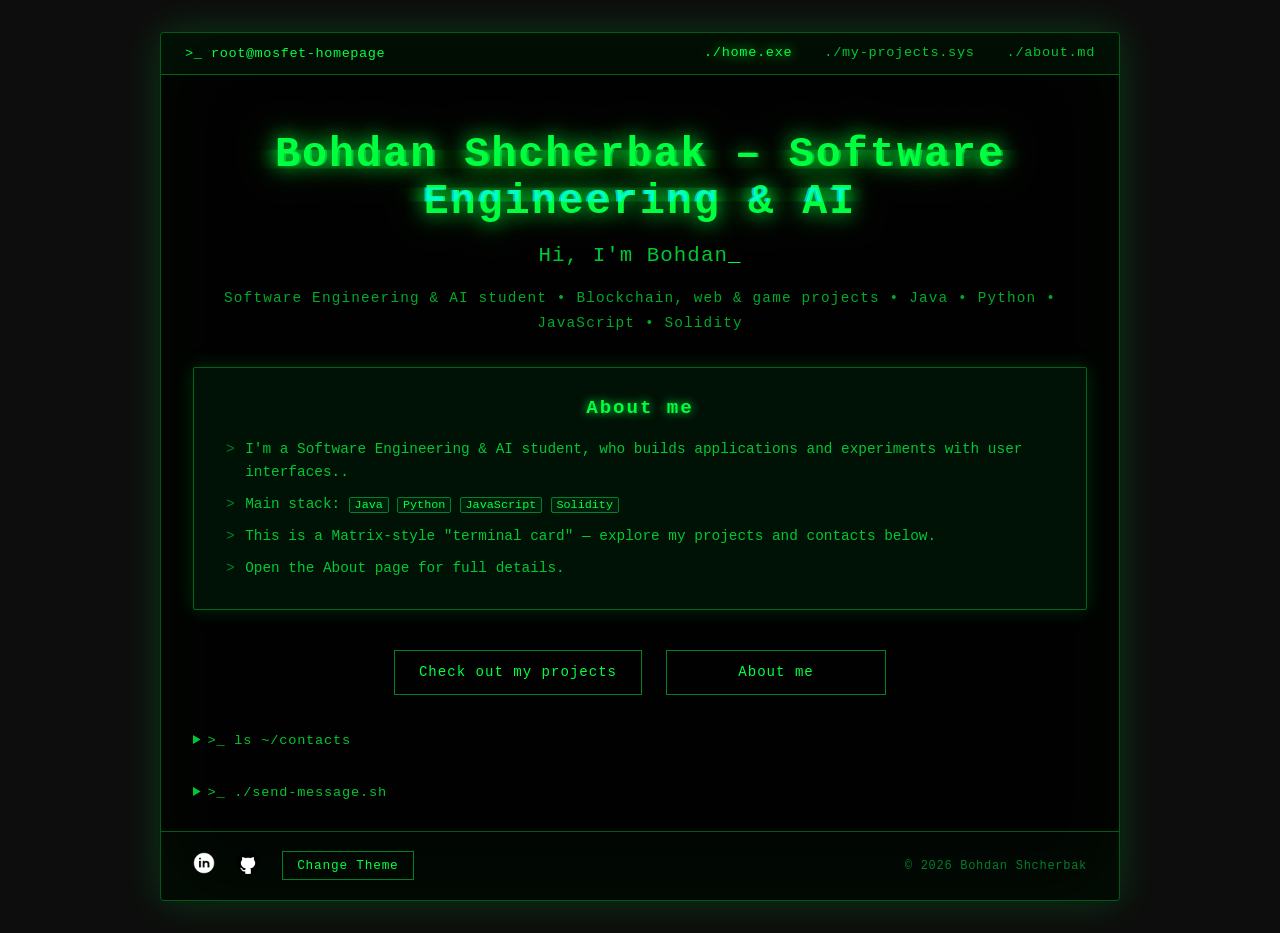
<file: index.html>
<!DOCTYPE html>
<html lang="en">
<head>
  <meta charset="UTF-8"/>
  <meta name="viewport" content="width=device-width, initial-scale=1.0"/>

  <!-- SEO meta tags -->
  <meta name="description" content="Bohdan Shcherbak – Software Engineering and AI student. Portfolio of web development, blockchain, and game projects. Built with JavaScript, Solidity, Java, Python, C#." />
  <meta name="keywords" content="Bohdan Shcherbak, software engineer, AI student, web developer portfolio, JavaScript developer, Solidity blockchain, Java Python C#, frontend developer Ukraine" />
  <meta name="author" content="Bohdan Shcherbak" />

  <!-- Open Graph (for social media) -->
  <meta property="og:type" content="website" />
  <meta property="og:url" content="https://bshch-seidhe.github.io/visit-card-portfolio-website/" />
  <meta property="og:title" content="Bohdan Shcherbak – Software Engineering & AI Portfolio" />
  <meta property="og:description" content="Portfolio of Bohdan Shcherbak – Software Engineering & AI student building blockchain apps, games and web interfaces." />

  <title>Home | Bohdan Shcherbak</title>

  <link rel="icon" href="favicon.ico" sizes="any">
  <link rel="icon" type="image/png" sizes="32x32" href="favicons/favicon-32x32.png">
  <link rel="icon" type="image/png" sizes="16x16" href="favicons/favicon-16x16.png">
  <link rel="apple-touch-icon" sizes="180x180" href="favicons/apple-touch-icon.png">

  <link rel="stylesheet" href="styles/style.css"/>
</head>
<body>

  <!-- Matrix rain canvas -->
  <canvas id="matrix-rain" aria-hidden="true"></canvas>

  <div class="terminal-window">

    <!-- Title bar -->
    <header class="title-bar">
      <span class="prompt">&gt;_ root@mosfet-homepage</span>
      <button class="hamburger" id="nav-toggle" aria-label="Toggle navigation" aria-expanded="false">
        <span></span><span></span><span></span>
      </button>
      <nav id="main-nav" aria-label="Main navigation">
        <a href="index.html" class="active">./home.exe</a>
        <a href="my-projects.html">./my-projects.sys</a>
        <a href="about.html">./about.md</a>
      </nav>
    </header>

    <main>

      <!-- Hero -->
      <section id="hero" class="hero">
        
        <h1 class="glitch" data-text="Bohdan Shcherbak – Software Engineering & AI">Bohdan Shcherbak – Software Engineering &amp; AI</h1>
        <p id="subtext">Hi, I'm <strong>Bohdan Shcherbak</strong>, a Software Engineering &amp; AI student — this is my portfolio where you can discover my work</p>
        <p class="subtitle">
          Software Engineering &amp; AI student &bull;
          Blockchain, web &amp; game projects &bull;
          Java &bull; Python &bull; JavaScript &bull; Solidity
        </p>
      </section>

      <!-- About card -->
      <section id="about-card" class="card">
        <h2>About me</h2>
        <ul class="card-list">
          <li>I'm a Software Engineering &amp; AI student, who builds applications and experiments with user interfaces..</li>
          <li>Main stack:
            <span class="tag">Java</span>
            <span class="tag">Python</span>
            <span class="tag">JavaScript</span>
            <span class="tag">Solidity</span>
          </li>
          <li>This is a Matrix-style "terminal card" — explore my projects and contacts below.</li>
          <li>Open the About page for full details.</li>
        </ul>
      </section>

      <!-- CTA buttons -->
      <section class="cta-row">
        <a href="my-projects.html" class="cta-btn">Check out my projects</a>
        <a href="about.html" class="cta-btn">About me</a>
      </section>

      <!-- Contacts table -->
      <section class="contacts-section" aria-label="Contact links">
        <details>
          <summary>&gt;_ ls ~/contacts</summary>
          <table class="contacts-table">
            <thead>
              <tr>
                <th scope="col">Platform</th>
                <th scope="col">Link</th>
              </tr>
            </thead>
            <tbody>
              <tr>
                <td>LinkedIn</td>
                <td><a href="https://www.linkedin.com/in/bshcherbak" target="_blank" rel="noopener noreferrer">linkedin.com/in/bshcherbak</a></td>
              </tr>
              <tr>
                <td>GitHub</td>
                <td><a href="https://www.github.com/bshch-seidhe" target="_blank" rel="noopener noreferrer">github.com/bshch-seidhe</a></td>
              </tr>
              <tr>
                <td>Email</td>
                <td><a href="mailto:b.shcherbak@gmail.com">b.shcherbak@gmail.com</a></td>
              </tr>
            </tbody>
          </table>
        </details>
      </section>

      <!-- Contact form -->
      <section class="form-section" aria-label="Contact form">
        <details>
          <summary>&gt;_ ./send-message.sh</summary>
          <form class="contact-form" aria-label="Send a message to Bohdan Shcherbak">
            <label for="name">name:</label>
            <input type="text" id="name" name="name" placeholder="your_name" required autocomplete="name" />

            <label for="email">email:</label>
            <input type="email" id="email" name="email" placeholder="you@domain.com" required autocomplete="email" />

            <label for="msg">message:</label>
            <textarea id="msg" name="message" rows="4" placeholder="# write your message here..." required></textarea>

            <button type="submit" class="cta-btn cta-btn--submit">./send</button>
          </form>
        </details>
      </section>

    </main>

    <!-- Footer -->
    <footer class="footer">
      <a href="https://www.linkedin.com/in/bshcherbak" target="_blank" rel="noopener noreferrer" aria-label="Bohdan Shcherbak on LinkedIn" class="social-icon">
        <img src="images/linkedin-logo.png" width="22" height="22" alt="LinkedIn">
      </a>
      <a href="https://www.github.com/bshch-seidhe" target="_blank" rel="noopener noreferrer" aria-label="Bohdan Shcherbak on GitHub" class="social-icon">
        <img src="images/github-logo.png" width="22" height="22" alt="GitHub">
      </a>
      <button id="theme-btn">Change Theme</button>
      <span class="footer-copy">&copy; 2026 Bohdan Shcherbak</span>
    </footer>

  </div>

  <div class="popup" id="form-popup" role="alert" aria-live="polite">
    ✓ message_sent.sh — success
  </div>

  <script src="scripts/main.js"></script>
</body>
</html>
</file>
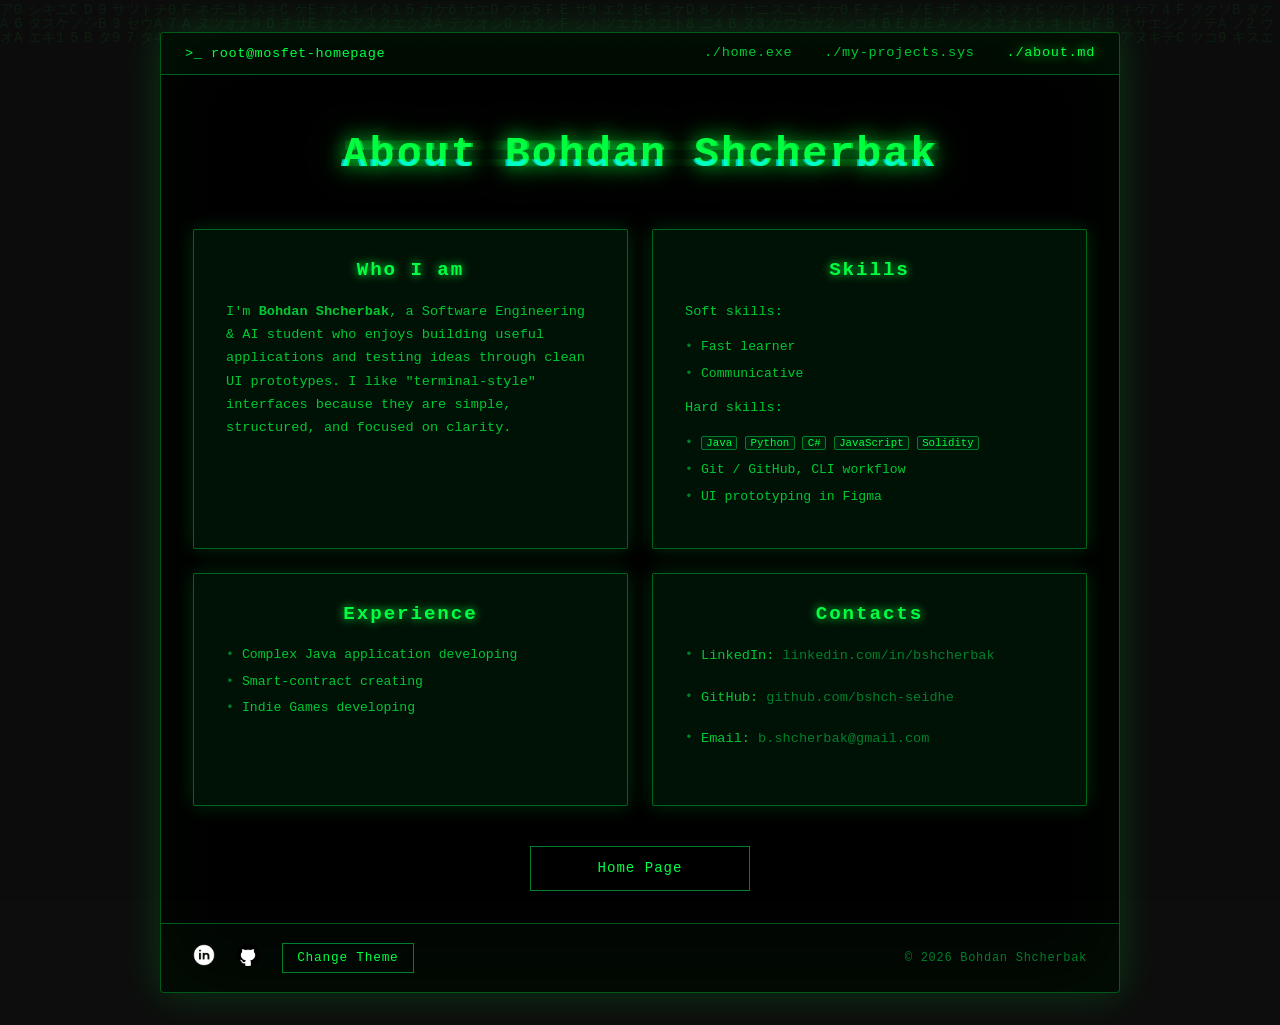
<file: about.html>
<!DOCTYPE html>
<html lang="en">
<head>
  <meta charset="UTF-8"/>
  <meta name="viewport" content="width=device-width, initial-scale=1.0"/>

  <!-- SEO meta tags -->
  <meta name="description" content="About Bohdan Shcherbak – Software Engineering & AI student. Skills in JavaScript, Java, Python, Solidity, Git, Figma. Fast learner, communicative, open to opportunities." />
  <meta name="keywords" content="Bohdan Shcherbak about, software engineering student, AI student Ukraine, JavaScript Java Python Solidity skills, Figma UI, blockchain developer student" />
  <meta name="author" content="Bohdan Shcherbak" />

  <!-- Open Graph -->
  <meta property="og:type" content="website" />
  <meta property="og:url" content="https://bshch-seidhe.github.io/visit-card-portfolio-website/about.html" />
  <meta property="og:title" content="About Bohdan Shcherbak – Software Engineering & AI Student" />
  <meta property="og:description" content="About Bohdan Shcherbak – skills in JavaScript, Java, Python, Solidity, Git, Figma. Fast learner, communicative, open to opportunities." />

  <title>About | Bohdan Shcherbak</title>

  <link rel="icon" href="favicon.ico" sizes="any">
  <link rel="icon" type="image/png" sizes="32x32" href="favicons/favicon-32x32.png">
  <link rel="icon" type="image/png" sizes="16x16" href="favicons/favicon-16x16.png">
  <link rel="apple-touch-icon" sizes="180x180" href="favicons/apple-touch-icon.png">

  <link rel="stylesheet" href="styles/style.css"/>
</head>
<body>

  <canvas id="matrix-rain" aria-hidden="true"></canvas>

  <div class="terminal-window">

    <!-- Title bar -->
    <header class="title-bar">
      <span class="prompt">&gt;_ root@mosfet-homepage</span>
      <button class="hamburger" id="nav-toggle" aria-label="Toggle navigation" aria-expanded="false">
        <span></span><span></span><span></span>
      </button>
      <nav id="main-nav" aria-label="Main navigation">
        <a href="index.html">./home.exe</a>
        <a href="my-projects.html">./my-projects.sys</a>
        <a href="about.html" class="active">./about.md</a>
      </nav>
    </header>

    <main>

      <!-- Hero -->
      <section id="hero" class="hero">

        <h1 class="glitch" data-text="About Bohdan Shcherbak">About Bohdan Shcherbak</h1>
      </section>

      <!-- 2x2 About grid -->
      <section class="about-grid" aria-label="About information">

        <!-- Who I am -->
        <div class="card about-card">
          <h2>Who I am</h2>
          <p>I'm <strong>Bohdan Shcherbak</strong>, a Software Engineering &amp; AI student who enjoys building useful applications and testing ideas through clean UI prototypes. I like "terminal-style" interfaces because they are simple, structured, and focused on clarity.</p>
        </div>

        <!-- Skills -->
        <div class="card about-card">
          <h2>Skills</h2>
          <p>Soft skills:</p>
          <ul class="about-list">
            <li>Fast learner</li>
            <li>Communicative</li>
          </ul>
          <p>Hard skills:</p>
          <ul class="about-list">
            <li>
              <span class="tag">Java</span>
              <span class="tag">Python</span>
              <span class="tag">C#</span>
              <span class="tag">JavaScript</span>
              <span class="tag">Solidity</span>
            </li>
            <li>Git / GitHub, CLI workflow</li>
            <li>UI prototyping in Figma</li>
          </ul>
        </div>

        <!-- Experience -->
        <div class="card about-card">
          <h2>Experience</h2>
          <ul class="about-list">
            <li>Complex Java application developing</li>
            <li>Smart-contract creating</li>
            <li>Indie Games developing</li>
          </ul>
        </div>

        <!-- Contacts -->
        <div class="card about-card">
          <h2>Contacts</h2>
          <ul class="about-list">
            <li>
              <p>LinkedIn: <a href="https://www.linkedin.com/in/bshcherbak" target="_blank" rel="noopener noreferrer" aria-label="Bohdan Shcherbak on LinkedIn">linkedin.com/in/bshcherbak</a></p>
            </li>
            <li>
              <p>GitHub: <a href="https://www.github.com/bshch-seidhe" target="_blank" rel="noopener noreferrer" aria-label="Bohdan Shcherbak on GitHub">github.com/bshch-seidhe</a></p>
            </li>
            <li>
              <p>Email: <a href="mailto:b.shcherbak@gmail.com" aria-label="Email Bohdan Shcherbak">b.shcherbak@gmail.com</a></p>
            </li>
          </ul>
        </div>

      </section>

      <!-- Back to home -->
      <section class="cta-row">
        <a href="index.html" class="cta-btn">Home Page</a>
      </section>

    </main>

    <!-- Footer -->
    <footer class="footer">
      <a href="https://www.linkedin.com/in/bshcherbak" target="_blank" rel="noopener noreferrer" aria-label="Bohdan Shcherbak on LinkedIn" class="social-icon">
        <img src="images/linkedin-logo.png" width="22" height="22" alt="LinkedIn">
      </a>
      <a href="https://www.github.com/bshch-seidhe" target="_blank" rel="noopener noreferrer" aria-label="Bohdan Shcherbak on GitHub" class="social-icon">
        <img src="images/github-logo.png" width="22" height="22" alt="GitHub">
      </a>
      <button id="theme-btn">Change Theme</button>
      <span class="footer-copy">&copy; 2026 Bohdan Shcherbak</span>
    </footer>

  </div>

  <script src="scripts/main.js"></script>
</body>
</html>
</file>
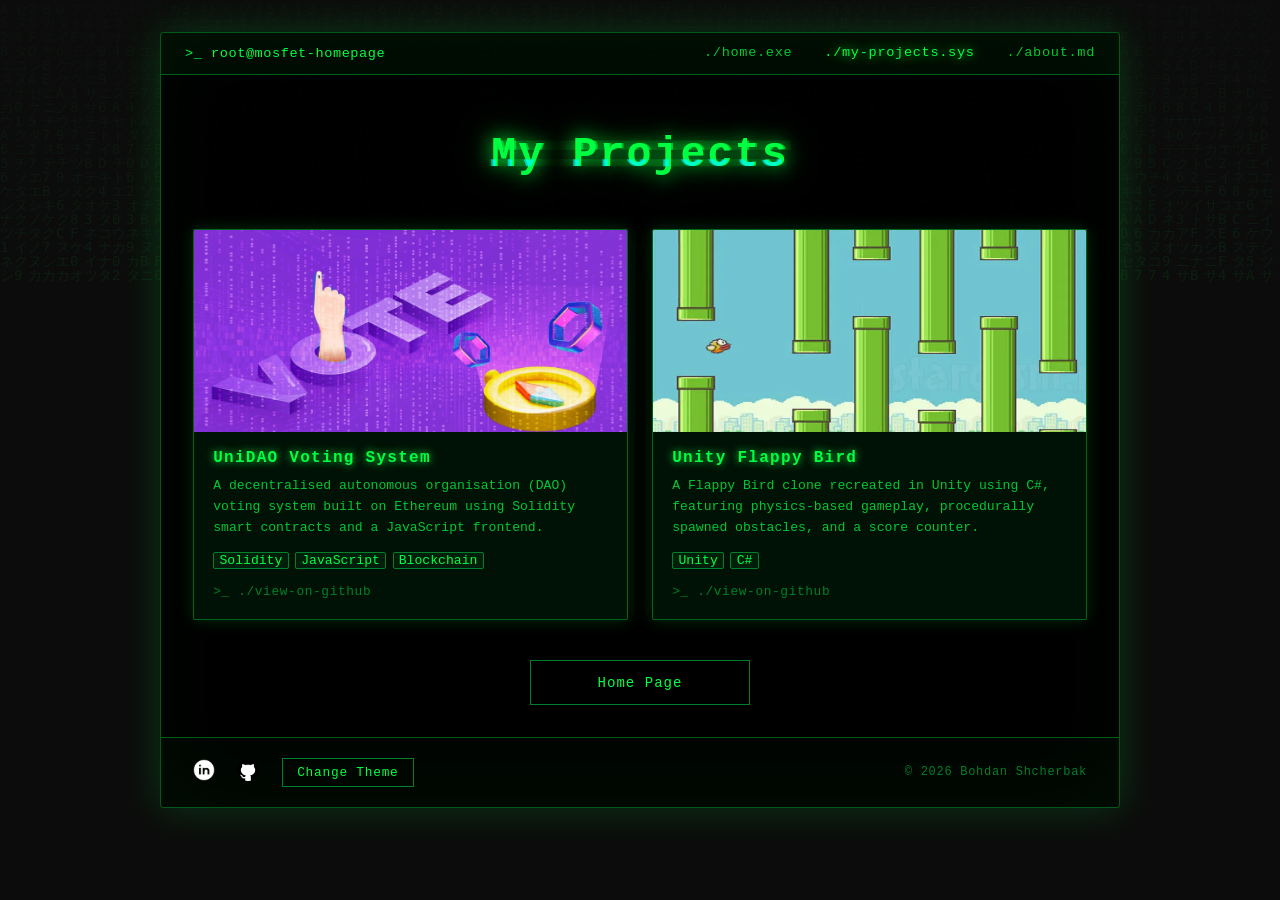
<file: my-projects.html>
<!DOCTYPE html>
<html lang="en">
<head>
  <meta charset="UTF-8"/>
  <meta name="viewport" content="width=device-width, initial-scale=1.0"/>

  <!-- SEO meta tags -->
  <meta name="description" content="Projects by Bohdan Shcherbak – Software Engineering & AI student. UniDAO blockchain voting system built with Solidity and JavaScript. Flappy Bird Unity C# clone." />
  <meta name="keywords" content="Bohdan Shcherbak projects, UniDAO Solidity blockchain voting, Flappy Bird Unity C# clone, student developer projects, JavaScript Solidity portfolio" />
  <meta name="author" content="Bohdan Shcherbak" />

  <!-- Open Graph -->
  <meta property="og:type" content="website" />
  <meta property="og:url" content="https://bshch-seidhe.github.io/visit-card-portfolio-website/my-projects.html" />
  <meta property="og:title" content="My Projects – Bohdan Shcherbak" />
  <meta property="og:description" content="Projects by Bohdan Shcherbak – UniDAO blockchain voting system built with Solidity and JavaScript. Flappy Bird Unity C# clone." />

  <title>My Projects | Bohdan Shcherbak</title>

  <link rel="icon" href="favicon.ico" sizes="any">
  <link rel="icon" type="image/png" sizes="32x32" href="favicons/favicon-32x32.png">
  <link rel="icon" type="image/png" sizes="16x16" href="favicons/favicon-16x16.png">
  <link rel="apple-touch-icon" sizes="180x180" href="favicons/apple-touch-icon.png">

  <link rel="stylesheet" href="styles/style.css"/>
</head>
<body>

  <canvas id="matrix-rain" aria-hidden="true"></canvas>

  <div class="terminal-window">

    <!-- Title bar -->
    <header class="title-bar">
      <span class="prompt">&gt;_ root@mosfet-homepage</span>
      <button class="hamburger" id="nav-toggle" aria-label="Toggle navigation" aria-expanded="false">
        <span></span><span></span><span></span>
      </button>
      <nav id="main-nav" aria-label="Main navigation">
        <a href="index.html">./home.exe</a>
        <a href="my-projects.html" class="active">./my-projects.sys</a>
        <a href="about.html">./about.md</a>
      </nav>
    </header>

    <main>

      <!-- Hero -->
      <section id="hero" class="hero">

        <h1 class="glitch" data-text="My Projects">My Projects</h1>
      </section>

      <!-- Project cards grid -->
      <section class="projects-grid" aria-label="Portfolio projects">

        <!-- Project card 1 -->
        <article class="project-card">
          <div class="project-preview">
            <div class="project-img-placeholder">
              <img
                src="images/UniDAO.png"
                alt="UniDAO Voting System – a decentralised on-chain governance app built with Solidity and JavaScript"
                width="440"
                height="205"
              >
            </div>
          </div>
          <div class="project-info">
            <h3 class="project-title">UniDAO Voting System</h3>
            <p class="project-desc">A decentralised autonomous organisation (DAO) voting system built on Ethereum using Solidity smart contracts and a JavaScript frontend.</p>
            <ul class="project-tags">
              <li><span class="tag">Solidity</span></li>
              <li><span class="tag">JavaScript</span></li>
              <li><span class="tag">Blockchain</span></li>
            </ul>
            <a href="https://github.com/bshch-seidhe/uni-dao" target="_blank" rel="noopener noreferrer" class="project-link" aria-label="View UniDAO Voting System source code on GitHub">&gt;_ ./view-on-github</a>
          </div>
        </article>

        <!-- Project card 2 -->
        <article class="project-card">
          <div class="project-preview">
            <div class="project-img-placeholder">
              <img
                src="images/flappy-bird.png"
                alt="Unity Flappy Bird clone – a C# game built in the Unity engine recreating the classic mobile game"
                width="440"
                height="205"
              >
            </div>
          </div>
          <div class="project-info">
            <h3 class="project-title">Unity Flappy Bird</h3>
            <p class="project-desc">A Flappy Bird clone recreated in Unity using C#, featuring physics-based gameplay, procedurally spawned obstacles, and a score counter.</p>
            <ul class="project-tags">
              <li><span class="tag">Unity</span></li>
              <li><span class="tag">C#</span></li>
            </ul>
            <a href="https://github.com/bshch-seidhe/flappy-bird-unity-clone" target="_blank" rel="noopener noreferrer" class="project-link" aria-label="View Unity Flappy Bird clone source code on GitHub">&gt;_ ./view-on-github</a>
          </div>
        </article>

      </section>

      <!-- Back to home -->
      <section class="cta-row">
        <a href="index.html" class="cta-btn">Home Page</a>
      </section>

    </main>

    <!-- Footer -->
    <footer class="footer">
      <a href="https://www.linkedin.com/in/bshcherbak" target="_blank" rel="noopener noreferrer" aria-label="Bohdan Shcherbak on LinkedIn" class="social-icon">
        <img src="images/linkedin-logo.png" width="22" height="22" alt="LinkedIn">
      </a>
      <a href="https://www.github.com/bshch-seidhe" target="_blank" rel="noopener noreferrer" aria-label="Bohdan Shcherbak on GitHub" class="social-icon">
        <img src="images/github-logo.png" width="22" height="22" alt="GitHub">
      </a>
      <button id="theme-btn">Change Theme</button>
      <span class="footer-copy">&copy; 2026 Bohdan Shcherbak</span>
    </footer>

  </div>

  <script src="scripts/main.js"></script>
</body>
</html>
</file>
<file: styles/style.css>
:root {
  --green-bright:  #00ff41;
  --green-mid:     #00c832;
  --green-dim:     #00802b;
  --green-glow:    rgba(0, 255, 65, 0.18);
  --bg:            #0d0d0d;
  --card-bg:       rgba(0, 20, 8, 0.85);
  --border:        rgba(0, 255, 65, 0.35);
  --font-mono:     'Courier New', Courier, monospace;
  --transition:    0.25s ease;
}

/* CSS Reset: Set box-sizing and remove default margins/paddings */
*, *::before, *::after {
  box-sizing: border-box;
  margin: 0;
  padding: 0;
}

html, body {
  width: 100%;
  min-height: 100vh;
  background: var(--bg);
  color: var(--green-bright);
  font-family: var(--font-mono);
  overflow-x: hidden;
}

/* Matrix rain canvas */
#matrix-rain {
  position: fixed;
  top: 0;
  left: 0;
  width: 100%;
  height: 100%;
  z-index: 0;
  opacity: 0.07;
  pointer-events: none;
}

/* Terminal window */
.terminal-window {
  position: relative;
  z-index: 1;
  max-width: 960px;
  margin: 2rem auto;
  border: 1px solid var(--border);
  border-radius: 4px;
  background: rgba(0, 0, 0, 0.92);
  box-shadow: 0 0 40px var(--green-glow), inset 0 0 80px rgba(0,255,65,0.03);
  overflow: hidden;
}

/* ── Title bar ── */
.title-bar {
  display: flex;
  justify-content: space-between;
  align-items: center;
  padding: 0.75rem 1.5rem;
  border-bottom: 1px solid var(--border);
  background: rgba(0, 255, 65, 0.04);
  flex-wrap: wrap;
  gap: 0.5rem;
}

.prompt {
  color: var(--green-bright);
  font-size: 0.85rem;
  letter-spacing: 0.04em;
}

/* Element selector */
nav {
  display: flex;
  gap: 2rem;
}

nav a {
  color: var(--green-mid);
  text-decoration: none;
  font-size: 0.85rem;
  letter-spacing: 0.05em;
  transition: color var(--transition), text-shadow var(--transition);
}

nav a:hover {
  color: var(--green-bright);
  text-shadow: 0 0 8px var(--green-bright);
}

nav a.active {
  color: var(--green-bright);
  text-shadow: 0 0 12px var(--green-bright);
  padding-bottom: 2px;
}

/* ── Hamburger button (hidden on desktop) ── */
.hamburger {
  display: none;
  flex-direction: column;
  justify-content: center;
  gap: 5px;
  background: transparent;
  border: 1px solid var(--green-dim);
  padding: 0.4rem 0.6rem;
  cursor: pointer;
  margin-left: auto;
}

.hamburger span {
  display: block;
  width: 20px;
  height: 2px;
  background: var(--green-bright);
  transition: all var(--transition);
}

/* Animate to X when open */
.hamburger.open span:nth-child(1) { transform: translateY(7px) rotate(45deg); }
.hamburger.open span:nth-child(2) { opacity: 0; }
.hamburger.open span:nth-child(3) { transform: translateY(-7px) rotate(-45deg); }


/* ── Hero ── */
.hero {
  display: flex;
  flex-direction: column;
  align-items: center;
  padding: 3.5rem 2rem 2rem;
  text-align: center;
}

/* ID selector */
#hero h1 {
  font-size: clamp(1.6rem, 4vw, 2.6rem);
  color: var(--green-bright);
  text-shadow: 0 0 20px var(--green-bright), 0 0 40px rgba(0,255,65,0.4);
  letter-spacing: 0.05em;
  margin-bottom: 1.2rem;
  animation: flicker 6s infinite;
}

#subtext {
  font-size: clamp(0.8rem, 4vw, 1.3rem);
  color: var(--green-mid);
  letter-spacing: 0.05em;
  margin-bottom: 1.2rem;
}

#subtext strong {
  color: var(--green-bright);
  text-shadow: 0 0 10px var(--green-bright);
}

.subtitle {
  color: var(--green-mid);
  font-size: 0.9rem;
  letter-spacing: 0.08em;
  opacity: 0.85;
  line-height: 1.7;
}

/* ── Glitch effect ── */
.glitch {
  position: relative;
}

.glitch::before,
.glitch::after {
  content: attr(data-text);
  position: absolute;
  top: 0;
  left: 0;
  width: 100%;
  overflow: hidden;
  opacity: 0.7;
}

.glitch::before {
  left: 2px;
  color: #00ff41;
  clip-path: polygon(0 20%, 100% 20%, 100% 40%, 0 40%);
  animation: glitch-top 4s infinite linear;
}

.glitch::after {
  left: -2px;
  color: #0ff;
  clip-path: polygon(0 60%, 100% 60%, 100% 75%, 0 75%);
  animation: glitch-bot 4s infinite linear;
}

/* ── About card (home page) ── */
.card {
  margin: 0 2rem 2rem;
  padding: 1.8rem 2rem;
  border: 1px solid var(--border);
  background: var(--card-bg);
  border-radius: 2px;
  position: relative;
  backdrop-filter: blur(2px);
  box-shadow: 0 0 20px var(--green-glow);
}

/* Class selector */
.card h2 {
  color: var(--green-bright);
  font-size: 1.2rem;
  letter-spacing: 0.1em;
  margin-bottom: 1.2rem;
  text-align: center;
  text-shadow: 0 0 10px var(--green-bright);
}

.card p {
  color: var(--green-mid);
  font-size: 0.85rem;
  line-height: 1.7;
  margin-bottom: 0.8rem;
}

.card-list {
  list-style: none;
  display: flex;
  flex-direction: column;
  gap: 0.55rem;
  padding: 0;
}

.card-list li {
  color: var(--green-mid);
  font-size: 0.9rem;
  line-height: 1.6;
  padding-left: 1.2rem;
  position: relative;
}

.card-list li::before {
  content: '>';
  position: absolute;
  left: 0;
  color: var(--green-dim);
}

/* ── Cards animation ── */
.card, .project-card, .about-card {
  animation: fade-in-up 0.6s ease-out;
}

/* ── Tags ── */
.tag {
  color: var(--green-bright);
  border: 1px solid var(--green-dim);
  padding: 0 0.4em;
  border-radius: 2px;
  font-size: 0.82em;
  background: rgba(0,255,65,0.06);
}

/* ── Typewriter blinking cursor ── */
.tw-cursor {
  display: inline-block;
  color: var(--green-bright);
  animation: blink-cursor 0.7s step-end infinite;
}

/* ── Theme button ── */
#theme-btn {
  background: transparent;
  border: 1px solid var(--green-dim);
  color: var(--green-bright);
  font-family: var(--font-mono);
  font-size: 0.8rem;
  padding: 0.4rem 0.9rem;
  cursor: pointer;
  letter-spacing: 0.06em;
  transition: all var(--transition);
}

#theme-btn:hover {
  background: var(--green-glow);
  border-color: var(--green-bright);
  box-shadow: 0 0 10px var(--green-bright);
}

/* ── CTA buttons row ── */
.cta-row {
  display: flex;
  gap: 1.5rem;
  justify-content: center;
  padding: 0.5rem 2rem 2rem;
  flex-wrap: wrap;
}

.cta-btn {
  display: inline-block;
  min-width: 220px;
  padding: 0.85rem 1.5rem;
  text-align: center;
  text-decoration: none;
  color: var(--green-bright);
  border: 1px solid var(--green-dim);
  font-family: var(--font-mono);
  font-size: 0.88rem;
  letter-spacing: 0.07em;
  background: transparent;
  cursor: pointer;
  transition: all var(--transition);
  position: relative;
  overflow: hidden;
}

.cta-btn:hover {
  border-color: var(--green-bright);
  box-shadow: 0 0 16px var(--green-glow), inset 0 0 16px var(--green-glow);
  text-shadow: 0 0 8px var(--green-bright);
}

/* ── Submit button size modifier ── */
.cta-btn.cta-btn--submit {
  width: auto;
  padding: 0.6rem 2rem;
}

/* ── Contacts table ── */
.contacts-section,
.form-section {
  margin: 0 2rem 1.5rem;
}

details summary {
  color: var(--green-mid);
  font-size: 0.85rem;
  cursor: pointer;
  letter-spacing: 0.06em;
  padding: 0.4rem 0;
  user-select: none;
  transition: color var(--transition);
}

details summary:hover {
  color: var(--green-bright);
}

details[open] summary {
  color: var(--green-bright);
  margin-bottom: 0.8rem;
}

.contacts-table {
  width: 100%;
  border-collapse: collapse;
  font-size: 0.82rem;
  margin-top: 0.5rem;
}

.contacts-table th,
.contacts-table td {
  border: 1px solid var(--border);
  padding: 0.5rem 0.9rem;
  text-align: left;
  color: var(--green-mid);
}

.contacts-table th {
  color: var(--green-bright);
  background: rgba(0,255,65,0.05);
  letter-spacing: 0.06em;
}

.contacts-table a {
  color: var(--green-dim);
  text-decoration: none;
  transition: color var(--transition);
}

.contacts-table a:hover {
  color: var(--green-bright);
  text-shadow: 0 0 6px var(--green-bright);
}

/* ── Contact form ── */
.contact-form {
  display: flex;
  flex-direction: column;
  gap: 0.6rem;
  margin-top: 0.5rem;
}

.contact-form label {
  color: var(--green-dim);
  font-size: 0.8rem;
  letter-spacing: 0.06em;
}

.contact-form input,
.contact-form textarea {
  background: rgba(0,0,0,0.7);
  border: 1px solid var(--border);
  color: var(--green-bright);
  font-family: var(--font-mono);
  font-size: 0.85rem;
  padding: 0.55rem 0.8rem;
  outline: none;
  transition: border-color var(--transition), box-shadow var(--transition);
  resize: vertical;
}

.contact-form input:focus,
.contact-form textarea:focus {
  border-color: var(--green-bright);
  box-shadow: 0 0 8px var(--green-glow);
}

.contact-form input::placeholder,
.contact-form textarea::placeholder {
  color: var(--green-dim);
  opacity: 0.6;
}

/* ── Success popup ── */
.popup {
  position: fixed;
  bottom: 2rem;
  right: 2rem;
  background: rgba(0, 20, 8, 0.95);
  border: 1px solid var(--green-bright);
  color: var(--green-bright);
  font-family: var(--font-mono);
  font-size: 0.85rem;
  padding: 0.9rem 1.4rem;
  box-shadow: 0 0 20px var(--green-glow);
  z-index: 100;
  opacity: 0;
  transform: translateY(10px);
  transition: opacity 0.3s ease, transform 0.3s ease;
  pointer-events: none;
}

.popup.show {
  opacity: 1;
  transform: translateY(0);
}

/* ── Projects page ── */
.projects-grid {
  display: flex;
  flex-wrap: wrap;
  gap: 1.5rem;
  padding: 0 2rem 2rem;
  justify-content: center;
}

.project-card {
  border: 1px solid var(--border);
  background: var(--card-bg);
  border-radius: 2px;
  width: calc(50% - 0.75rem);
  min-width: 260px;
  box-shadow: 0 0 16px var(--green-glow);
  transition: box-shadow var(--transition), border-color var(--transition);
  overflow: hidden;
}

.project-card:hover {
  border-color: var(--green-bright);
  box-shadow: 0 0 24px var(--green-glow);
}

/* ── Placeholder for project image ── */
.project-img-placeholder {
  width: 100%;
  height: 200px;
  background: rgba(0, 255, 65, 0.03);
  border-bottom: 1px solid var(--border);
  display: flex;
  align-items: center;
  justify-content: center;
}

.project-img-placeholder span {
  color: var(--green-dim);
  font-size: 0.8rem;
  letter-spacing: 0.05em;
}

.project-info {
  padding: 1.2rem;
}

.project-title {
  color: var(--green-bright);
  font-size: 1rem;
  letter-spacing: 0.08em;
  margin-bottom: 0.5rem;
  text-shadow: 0 0 8px var(--green-bright);
}

.project-desc {
  color: var(--green-mid);
  font-size: 0.82rem;
  line-height: 1.6;
  margin-bottom: 0.8rem;
}

.project-tags {
  list-style: none;
  display: flex;
  flex-wrap: wrap;
  gap: 0.4rem;
  margin-bottom: 0.8rem;
  padding: 0;
}

.project-link {
  display: inline-block;
  color: var(--green-dim);
  font-size: 0.8rem;
  text-decoration: none;
  letter-spacing: 0.05em;
  transition: color var(--transition);
}

.project-link:hover {
  color: var(--green-bright);
  text-shadow: 0 0 6px var(--green-bright);
}

/* ── About page with 2x2 grid ── */
.about-grid {
  display: flex;
  flex-wrap: wrap;
  gap: 1.5rem;
  padding: 0 2rem 2rem;
}

.about-card {
  width: calc(50% - 0.75rem);
  min-width: 260px;
  margin: 0;
}

.about-list {
  list-style: none;
  padding: 0;
  margin: 0.4rem 0 0.8rem;
  display: flex;
  flex-direction: column;
  gap: 0.35rem;
}

.about-list li {
  color: var(--green-mid);
  font-size: 0.82rem;
  line-height: 1.6;
  padding-left: 1rem;
  position: relative;
}

.about-list li::before {
  content: '•';
  position: absolute;
  left: 0;
  color: var(--green-dim);
}

.about-list a {
  color: var(--green-dim);
  text-decoration: none;
  transition: color var(--transition);
}

.about-list a:hover {
  color: var(--green-bright);
  text-shadow: 0 0 6px var(--green-bright);
}

/* ── Footer ── */
.footer {
  display: flex;
  justify-content: center;
  align-items: center;
  gap: 1.4rem;
  padding: 1.2rem 2rem;
  border-top: 1px solid var(--border);
  background: rgba(0,255,65,0.02);
}

.social-icon {
  color: var(--green-mid);
  text-decoration: none;
  transition: color var(--transition), filter var(--transition);
}

.social-icon:hover {
  color: var(--green-bright);
  filter: drop-shadow(0 0 6px var(--green-bright));
}

.footer-copy {
  color: var(--green-dim);
  font-size: 0.75rem;
  letter-spacing: 0.06em;
  margin-left: auto;
}

/* ── Themes ── */
body.theme-amber {
  --green-bright: #ffb300;
  --green-mid:    #cc8800;
  --green-dim:    #996600;
  --green-glow:   rgba(255, 179, 0, 0.18);
  --bg:           #0d0900;
  --card-bg:      rgba(20, 12, 0, 0.85);
  --border:       rgba(255, 179, 0, 0.35);
}

body.theme-cyan {
  --green-bright: #00e5ff;
  --green-mid:    #00b8cc;
  --green-dim:    #007a88;
  --green-glow:   rgba(0, 229, 255, 0.18);
  --bg:           #000d0f;
  --card-bg:      rgba(0, 15, 20, 0.85);
  --border:       rgba(0, 229, 255, 0.35);
}

/* ── Keyframe animations ── */
@keyframes flicker {
  0%, 95%, 100% { opacity: 1; }
  96%           { opacity: 0.85; }
  97%           { opacity: 1; }
  98%           { opacity: 0.7; }
  99%           { opacity: 1; }
}

@keyframes blink-cursor {
  0%, 100% { opacity: 1; }
  50%      { opacity: 0; }
}

@keyframes glitch-top {
  0%, 90%, 100% { transform: none; opacity: 0; }
  92%           { transform: translate(-2px, -1px); opacity: 0.6; }
  94%           { transform: translate(2px, 1px);  opacity: 0.6; }
  96%           { transform: none; opacity: 0; }
}

@keyframes glitch-bot {
  0%, 90%, 100% { transform: none; opacity: 0; }
  91%           { transform: translate(2px, 1px);  opacity: 0.5; }
  93%           { transform: translate(-2px, -1px); opacity: 0.5; }
  95%           { transform: none; opacity: 0; }
}

@keyframes fade-in-up {
  from { opacity: 0; transform: translateY(20px); }
  to { opacity: 1; transform: translateY(0); }
}

/* ── Responsive objects ── */
@media (max-width: 480px) {
  .title-bar {
    flex-wrap: wrap;
    align-items: center;
    gap: 0;
  }

  .hamburger { display: flex; }

  nav {
    display: none;
    width: 100%;
    flex-direction: column;
    gap: 0;
    border-top: 1px solid var(--border);
    margin-top: 0.5rem;
  }

  nav.open { display: flex; }

  nav a {
    padding: 0.65rem 0.5rem;
    border-bottom: 1px solid var(--border);
    font-size: 0.9rem;
  }

  nav a:last-child { border-bottom: none; }
  .cta-row { flex-direction: column; align-items: center; }
  .cta-btn { min-width: 90%; }
  #theme-btn { float: none !important; margin-top: 1rem !important; }
  .project-card { width: 100%; }
  .about-card { width: 100%; }
}
</file>
